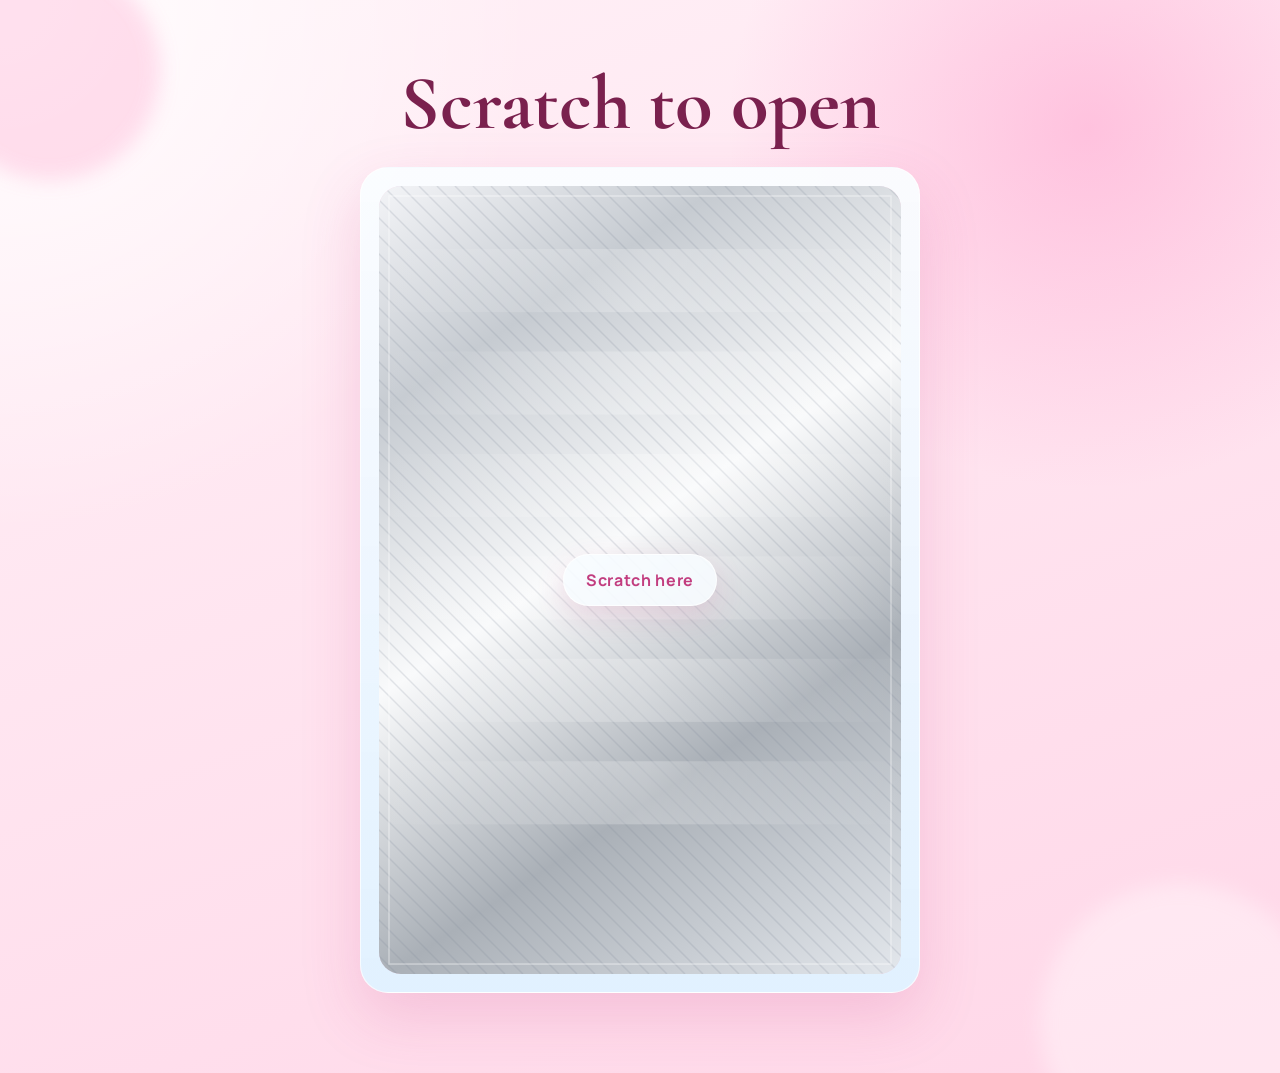
<file: index.html>
<!DOCTYPE html>
<html lang="en">
<head>
  <meta charset="UTF-8">
  <meta name="viewport" content="width=device-width, initial-scale=1.0">
  <title>A Message from Baby</title>
  <link rel="preconnect" href="https://fonts.googleapis.com">
  <link rel="preconnect" href="https://fonts.gstatic.com" crossorigin>
  <link href="https://fonts.googleapis.com/css2?family=Cormorant+Garamond:wght@500;600;700&family=Manrope:wght@400;500;600;700&display=swap" rel="stylesheet">
  <link rel="stylesheet" href="style-pink.css">
</head>
<body>
  <div class="page-shell">
    <div class="ambient ambient-one" aria-hidden="true"></div>
    <div class="ambient ambient-two" aria-hidden="true"></div>

    <main class="experience">
      <h1>Scratch to open</h1>

      <section class="scratch-wrapper">
        <div class="scratch-card" id="scratchCard">
          <div class="card-content" id="cardContent">
            <div class="image-frame">
              <!-- Replace "ultrasound.jpg" with your final ultrasound image file if needed. -->
              <img src="ultrasound.jpg" alt="Ultrasound preview" class="ultrasound-image">
            </div>

            <div class="message-block">
              <h2>A message from <span class="baby-word">Baby 👶</span></h2>
              <p>
                I&apos;ve been listening to all your guesses from inside Mum&apos;s tummy.<br>
                Some of you think you know the answer.<br>
                Some of you are very confident.
              </p>
              <p>
                And some of you are about to be very surprised!<br>
                I&apos;ve decided to keep everyone guessing for just a little longer.
              </p>
              <p>Ready?<br>The truth is coming</p>
            </div>
          </div>

          <canvas
            class="scratch-layer"
            id="scratchLayer"
            aria-label="Scratch here to reveal Baby's message"
          ></canvas>

          <div class="scratch-hint" id="scratchHint">
            <span>Scratch here</span>
          </div>
        </div>
        <button class="help-button" id="helpRevealButton" type="button" hidden>Having trouble? Reveal now</button>
      </section>

      <div class="reveal-actions" id="revealActions" hidden>
        <button class="message-popup" id="readyButton" type="button" aria-label="Baby has sent a message">
          <span class="message-popup-icon">💬</span>
          <span class="message-popup-copy">
            <span class="message-popup-label">New message from Baby</span>
            <span class="message-popup-title">Baby has sent everyone a message</span>
          </span>
        </button>
      </div>
    </main>

    <div class="confetti-layer" id="confettiLayer" aria-hidden="true"></div>
  </div>

  <div class="modal-backdrop" id="modalBackdrop" hidden>
    <div class="modal-card" role="dialog" aria-modal="true" aria-labelledby="countdownText">
      <div class="countdown-panel" id="countdownPanel" hidden>
        <p class="countdown-kicker">Almost time</p>
        <div class="countdown-display" aria-live="polite" aria-atomic="true">
          <span class="countdown-face" id="leftBabyFace">👶</span>
          <span class="countdown-number" id="countdownNumber">10</span>
          <span class="countdown-face" id="rightBabyFace">👶</span>
        </div>
        <p class="countdown-text" id="countdownText">Opening in 10 seconds...</p>
      </div>
    </div>
  </div>

  <!-- Replace "baby-voice.mp3" with a real baby-style recording for the best voice effect. -->
  <audio id="babyVoiceAudio" preload="auto">
    <source src="baby-voice.mp3" type="audio/mpeg">
  </audio>

  <script src="script-pink.js"></script>
</body>
</html>
</file>
<file: style-pink.css>
:root {
  --bg-cream: #fff1f7;
  --bg-warm: #ffd7e8;
  --card-ivory: rgba(255, 252, 254, 0.95);
  --text-deep: #7a214e;
  --text-soft: #b05582;
  --gold: #ff5fa2;
  --gold-soft: #ff9bc3;
  --line: rgba(236, 88, 154, 0.2);
  --shadow: 0 24px 60px rgba(201, 63, 132, 0.18);
}

* {
  box-sizing: border-box;
}

html,
body {
  margin: 0;
  min-height: 100%;
}

body {
  font-family: "Manrope", sans-serif;
  background:
    radial-gradient(circle at top left, rgba(255, 255, 255, 0.95), transparent 32%),
    radial-gradient(circle at 85% 12%, rgba(255, 120, 184, 0.34), transparent 25%),
    linear-gradient(160deg, var(--bg-cream), var(--bg-warm));
  color: var(--text-deep);
}

img {
  display: block;
  max-width: 100%;
}

.page-shell {
  position: relative;
  min-height: 100vh;
  overflow: hidden;
  padding: 24px;
}

.ambient {
  position: absolute;
  border-radius: 50%;
  filter: blur(10px);
  opacity: 0.6;
  pointer-events: none;
}

.ambient-one {
  width: 220px;
  height: 220px;
  background: rgba(255, 136, 189, 0.42);
  top: -40px;
  left: -60px;
}

.ambient-two {
  width: 280px;
  height: 280px;
  background: rgba(255, 255, 255, 0.62);
  bottom: -90px;
  right: -40px;
}

.experience {
  position: relative;
  z-index: 1;
  width: min(100%, 760px);
  margin: 0 auto;
  text-align: center;
  padding: 28px 0 56px;
}

.mini-label {
  margin: 0;
  text-transform: uppercase;
  letter-spacing: 0.24em;
  font-size: 0.72rem;
  font-weight: 700;
  color: var(--gold);
}

h1,
h2,
h3 {
  font-family: "Cormorant Garamond", serif;
  line-height: 0.98;
  margin: 0;
}

h1 {
  font-size: clamp(2.8rem, 8vw, 4.8rem);
  margin-top: 14px;
}

.scratch-wrapper {
  margin-top: 26px;
}

.scratch-card {
  position: relative;
  width: min(100%, 560px);
  margin: 0 auto;
  border-radius: 28px;
  padding: 18px;
  background: linear-gradient(180deg, rgba(250, 253, 255, 0.94), rgba(225, 241, 255, 0.99));
  box-shadow: var(--shadow);
  border: 1px solid rgba(255, 255, 255, 0.7);
}

.card-content {
  position: relative;
  z-index: 1;
  background:
    linear-gradient(180deg, rgba(255, 255, 255, 0.88), rgba(232, 245, 255, 0.97)),
    linear-gradient(135deg, rgba(255, 255, 255, 0.3), transparent 60%);
  border: 1px solid var(--line);
  border-radius: 22px;
  overflow: hidden;
  padding: 18px;
}

.image-frame {
  aspect-ratio: 4 / 3;
  border-radius: 18px;
  overflow: hidden;
  background:
    linear-gradient(135deg, rgba(255, 255, 255, 0.82), rgba(255, 215, 233, 0.94));
  box-shadow: inset 0 0 0 1px rgba(255, 255, 255, 0.6);
}

.ultrasound-image {
  width: 100%;
  height: 100%;
  object-fit: cover;
  filter: saturate(0.9) contrast(1.02);
}

.message-block {
  padding: 20px 4px 4px;
}

.message-block h2 {
  font-size: clamp(2.2rem, 6vw, 3.3rem);
  margin-top: 10px;
  opacity: 0;
  transform: translateY(10px);
}

.baby-word {
  color: #ff4d95;
  text-shadow: 0 10px 18px rgba(201, 63, 132, 0.16);
}

.message-block p {
  margin: 16px 0 0;
  font-size: 1rem;
  line-height: 1.8;
  color: var(--text-soft);
  opacity: 0;
  transform: translateY(14px);
}

.scratch-card.heading-visible .message-block h2 {
  animation: reveal-copy 700ms ease forwards;
}

.scratch-card.copy-visible .message-block p {
  animation: reveal-copy 700ms ease forwards;
}

.scratch-layer {
  position: absolute;
  inset: 18px;
  z-index: 3;
  width: calc(100% - 36px);
  height: calc(100% - 36px);
  border-radius: 22px;
  cursor: grab;
  touch-action: none;
}

.scratch-card.revealed .scratch-layer,
.scratch-card.revealed .scratch-hint {
  opacity: 0;
  pointer-events: none;
  transition: opacity 480ms ease;
}

.scratch-hint {
  position: absolute;
  inset: 18px;
  z-index: 4;
  display: grid;
  place-items: center;
  pointer-events: none;
}

.scratch-hint span {
  padding: 14px 22px;
  border-radius: 999px;
  background: rgba(248, 252, 255, 0.88);
  border: 1px solid rgba(255, 255, 255, 0.8);
  color: #c23d7f;
  font-weight: 700;
  letter-spacing: 0.04em;
  box-shadow: 0 10px 30px rgba(194, 61, 127, 0.16);
}

.help-button {
  margin-top: 16px;
  padding: 0;
  border: none;
  background: transparent;
  color: var(--gold);
  font: inherit;
  font-weight: 700;
  letter-spacing: 0.01em;
  cursor: pointer;
  text-decoration: underline;
  text-underline-offset: 0.2em;
}

.reveal-actions {
  position: fixed;
  left: 50%;
  top: 50%;
  z-index: 8;
  transform: translate(-50%, -50%);
  width: min(calc(100% - 32px), 520px);
  padding: 22px 18px 18px;
  border-radius: 28px;
  background: rgba(255, 246, 250, 0.99);
  border: 1px solid rgba(255, 95, 162, 0.24);
  box-shadow: 0 28px 70px rgba(201, 63, 132, 0.24);
  animation: rise-in 500ms ease forwards;
  backdrop-filter: blur(10px);
}

.reveal-note {
  margin: 0 0 12px;
  color: var(--text-soft);
  font-size: 0.95rem;
  line-height: 1.5;
}

.primary-button,
.secondary-button,
.message-popup {
  border: none;
  font: inherit;
  cursor: pointer;
  transition: transform 180ms ease, box-shadow 180ms ease, opacity 180ms ease;
}

.primary-button {
  width: 100%;
  padding: 18px 34px;
  font-size: 1rem;
  color: #fdfefe;
  background: linear-gradient(135deg, #ff5fa2, #ff9bc3);
  box-shadow: 0 18px 36px rgba(201, 63, 132, 0.3);
}

.message-popup {
  display: flex;
  align-items: center;
  gap: 16px;
  width: 100%;
  padding: 18px 20px;
  border-radius: 24px;
  background: linear-gradient(180deg, rgba(255, 251, 253, 0.98), rgba(255, 228, 239, 0.98));
  box-shadow: 0 22px 45px rgba(201, 63, 132, 0.2);
  border: 1px solid rgba(255, 95, 162, 0.22);
  text-align: left;
}

.message-popup-icon {
  display: grid;
  place-items: center;
  flex: 0 0 56px;
  width: 56px;
  height: 56px;
  border-radius: 18px;
  background: linear-gradient(135deg, #ff5fa2, #ff9bc3);
  color: #ffffff;
  font-size: 1.5rem;
  box-shadow: 0 14px 30px rgba(201, 63, 132, 0.22);
}

.message-popup-copy {
  display: flex;
  flex-direction: column;
  gap: 4px;
  min-width: 0;
}

.message-popup-label {
  font-size: 0.78rem;
  font-weight: 800;
  letter-spacing: 0.12em;
  text-transform: uppercase;
  color: #e0488c;
}

.message-popup-title {
  font-size: 1.02rem;
  font-weight: 800;
  line-height: 1.35;
  color: var(--text-deep);
}

.secondary-button {
  min-width: 200px;
  padding: 15px 28px;
  font-size: 0.98rem;
  color: #fdfefe;
  background: linear-gradient(135deg, #ff6cab, #ffb1d2);
  box-shadow: 0 16px 32px rgba(201, 63, 132, 0.22);
}

.primary-button:hover,
.secondary-button:hover,
.message-popup:hover {
  transform: translateY(-2px);
}

.primary-button:active,
.secondary-button:active,
.message-popup:active {
  transform: translateY(0);
}

.primary-button:disabled,
.secondary-button:disabled,
.message-popup:disabled {
  opacity: 0.7;
  cursor: default;
}

.confetti-layer {
  position: fixed;
  inset: 0;
  overflow: hidden;
  pointer-events: none;
  z-index: 6;
}

.confetti {
  position: absolute;
  top: -40px;
  width: 10px;
  height: 18px;
  opacity: 0;
  border-radius: 999px;
  animation: confetti-fall linear forwards;
}

.modal-backdrop {
  position: fixed;
  inset: 0;
  z-index: 10;
  display: grid;
  place-items: center;
  padding: 20px;
  background: rgba(110, 28, 70, 0.34);
  backdrop-filter: blur(10px);
}

.modal-card {
  width: min(100%, 480px);
  background: rgba(255, 247, 251, 0.99);
  border-radius: 28px;
  padding: 28px 24px;
  box-shadow: 0 28px 60px rgba(201, 63, 132, 0.24);
  border: 1px solid rgba(255, 255, 255, 0.8);
  text-align: center;
}

.modal-card h3 {
  font-size: clamp(2rem, 7vw, 2.8rem);
  margin-top: 10px;
}

.modal-card p {
  margin: 14px 0 0;
  color: var(--text-soft);
  line-height: 1.7;
}

.countdown-panel {
  margin-top: 20px;
  padding: 18px;
  border-radius: 20px;
  background: linear-gradient(180deg, rgba(255, 246, 251, 0.98), rgba(255, 223, 238, 0.98));
  border: 1px solid rgba(255, 95, 162, 0.24);
}

.countdown-kicker {
  margin: 0;
  text-transform: uppercase;
  letter-spacing: 0.24em;
  font-size: 0.72rem;
  font-weight: 800;
  color: var(--gold);
}

.countdown-display {
  display: flex;
  align-items: center;
  justify-content: center;
  gap: 14px;
  margin-top: 14px;
  margin-bottom: 14px;
}

.countdown-face {
  font-size: clamp(2rem, 7vw, 2.8rem);
  filter: drop-shadow(0 8px 18px rgba(201, 63, 132, 0.18));
  animation: bob 1.2s ease-in-out infinite;
}

.countdown-number {
  min-width: 2.2ch;
  font-family: "Cormorant Garamond", serif;
  font-size: clamp(3.8rem, 13vw, 5.8rem);
  line-height: 0.9;
  font-weight: 700;
  color: #ff4d95;
  text-shadow: 0 12px 24px rgba(201, 63, 132, 0.18);
}

.countdown-text {
  margin: 0;
  font-size: 1.1rem;
  font-weight: 700;
  color: var(--text-deep);
}

.modal-actions {
  margin-top: 24px;
}

[hidden] {
  display: none !important;
}

@keyframes confetti-fall {
  0% {
    transform: translate3d(0, 0, 0) rotate(0deg);
    opacity: 0;
  }
  10% {
    opacity: 1;
  }
  100% {
    transform: translate3d(var(--drift), 110vh, 0) rotate(420deg);
    opacity: 0;
  }
}

@keyframes rise-in {
  from {
    opacity: 0;
    transform: translateY(10px);
  }
  to {
    opacity: 1;
    transform: translateY(0);
  }
}

@keyframes bob {
  0%,
  100% {
    transform: translateY(0);
  }
  50% {
    transform: translateY(-6px);
  }
}

@keyframes reveal-copy {
  from {
    opacity: 0;
    transform: translateY(12px);
  }
  to {
    opacity: 1;
    transform: translateY(0);
  }
}

@media (max-width: 640px) {
  .page-shell {
    padding: 18px;
  }

  .experience {
    padding-top: 18px;
  }

  .scratch-card {
    padding: 14px;
    border-radius: 24px;
  }

  .card-content {
    padding: 14px;
  }

  .scratch-layer,
  .scratch-hint {
    inset: 14px;
    width: calc(100% - 28px);
    height: calc(100% - 28px);
  }

  .message-block p {
    font-size: 0.96rem;
  }

  .primary-button,
  .secondary-button,
  .message-popup {
    width: 100%;
  }

  .reveal-actions {
    top: 50%;
    width: calc(100% - 24px);
    padding: 14px;
    border-radius: 20px;
  }

  .modal-card {
    padding: 24px 18px;
    border-radius: 24px;
  }
}
</file>
